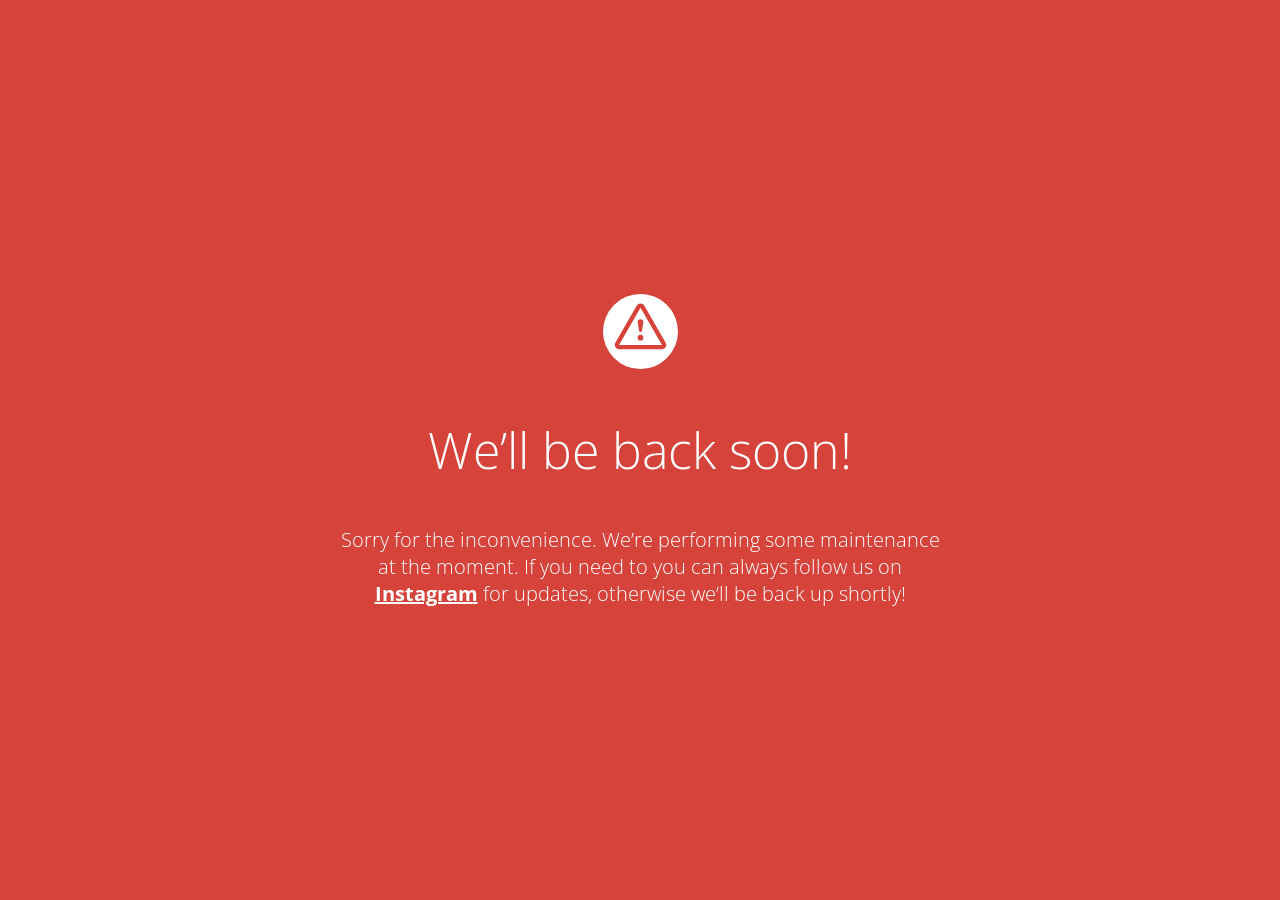
<file: index.html>
<!doctype html>
<title>Site Maintenance</title>
<link href="https://fonts.googleapis.com/css?family=Open+Sans:300,400,700" rel="stylesheet">
<style>
  html, body { padding: 0; margin: 0; width: 100%; height: 100%; }
  * {box-sizing: border-box;}
  body { text-align: center; padding: 0; background: #d6433b; color: #fff; font-family: Open Sans; }
  h1 { font-size: 50px; font-weight: 100; text-align: center;}
  body { font-family: Open Sans; font-weight: 100; font-size: 20px; color: #fff; text-align: center; display: -webkit-box; display: -ms-flexbox; display: flex; -webkit-box-pack: center; -ms-flex-pack: center; justify-content: center; -webkit-box-align: center; -ms-flex-align: center; align-items: center;}
  article { display: block; width: 700px; padding: 50px; margin: 0 auto; }
  a { color: #fff; font-weight: bold;}
  a:hover { text-decoration: none; }
  svg { width: 75px; margin-top: 1em; }
</style>

<article>
    <svg xmlns="http://www.w3.org/2000/svg" viewBox="0 0 202.24 202.24"><defs><style>.cls-1{fill:#fff;}</style></defs><title>Asset 3</title><g id="Layer_2" data-name="Layer 2"><g id="Capa_1" data-name="Capa 1"><path class="cls-1" d="M101.12,0A101.12,101.12,0,1,0,202.24,101.12,101.12,101.12,0,0,0,101.12,0ZM159,148.76H43.28a11.57,11.57,0,0,1-10-17.34L91.09,31.16a11.57,11.57,0,0,1,20.06,0L169,131.43a11.57,11.57,0,0,1-10,17.34Z"/><path class="cls-1" d="M101.12,36.93h0L43.27,137.21H159L101.13,36.94Zm0,88.7a7.71,7.71,0,1,1,7.71-7.71A7.71,7.71,0,0,1,101.12,125.63Zm7.71-50.13a7.56,7.56,0,0,1-.11,1.3l-3.8,22.49a3.86,3.86,0,0,1-7.61,0l-3.8-22.49a8,8,0,0,1-.11-1.3,7.71,7.71,0,1,1,15.43,0Z"/></g></g></svg>
    <h1>We&rsquo;ll be back soon!</h1>
    <div>
        <p>Sorry for the inconvenience. We&rsquo;re performing some maintenance at the moment. If you need to you can always follow us on <a href="http://www.instagram.com/heygaurab" target="_blank">Instagram</a> for updates, otherwise we&rsquo;ll be back up shortly!</p>
        
    </div>
</article>
</file>
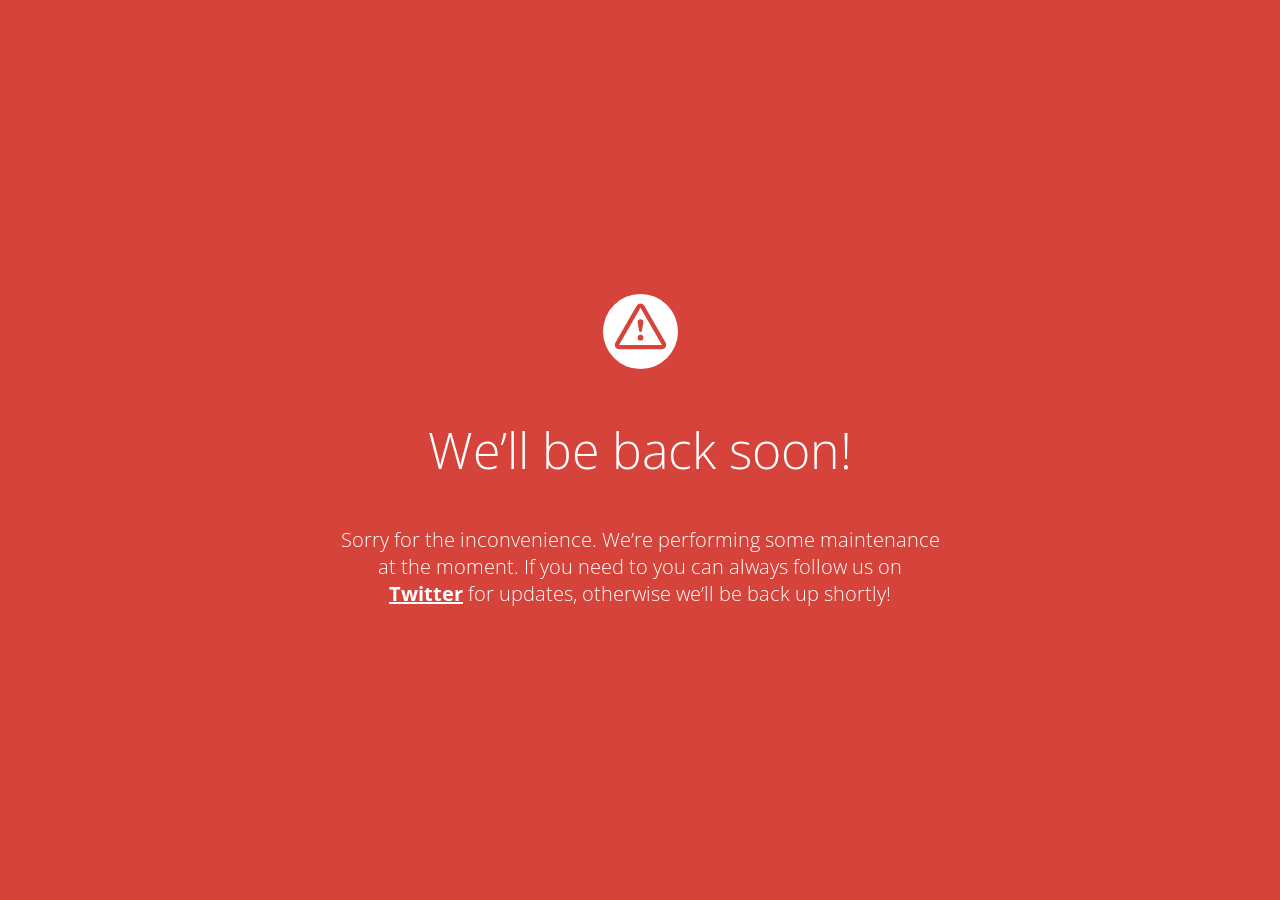
<file: web.html>
<!doctype html>
<title>Site Maintenance</title>
<link href="https://fonts.googleapis.com/css?family=Open+Sans:300,400,700" rel="stylesheet">
<style>
  html, body { padding: 0; margin: 0; width: 100%; height: 100%; }
  * {box-sizing: border-box;}
  body { text-align: center; padding: 0; background: #d6433b; color: #fff; font-family: Open Sans; }
  h1 { font-size: 50px; font-weight: 100; text-align: center;}
  body { font-family: Open Sans; font-weight: 100; font-size: 20px; color: #fff; text-align: center; display: -webkit-box; display: -ms-flexbox; display: flex; -webkit-box-pack: center; -ms-flex-pack: center; justify-content: center; -webkit-box-align: center; -ms-flex-align: center; align-items: center;}
  article { display: block; width: 700px; padding: 50px; margin: 0 auto; }
  a { color: #fff; font-weight: bold;}
  a:hover { text-decoration: none; }
  svg { width: 75px; margin-top: 1em; }
</style>

<article>
    <svg xmlns="http://www.w3.org/2000/svg" viewBox="0 0 202.24 202.24"><defs><style>.cls-1{fill:#fff;}</style></defs><title>Asset 3</title><g id="Layer_2" data-name="Layer 2"><g id="Capa_1" data-name="Capa 1"><path class="cls-1" d="M101.12,0A101.12,101.12,0,1,0,202.24,101.12,101.12,101.12,0,0,0,101.12,0ZM159,148.76H43.28a11.57,11.57,0,0,1-10-17.34L91.09,31.16a11.57,11.57,0,0,1,20.06,0L169,131.43a11.57,11.57,0,0,1-10,17.34Z"/><path class="cls-1" d="M101.12,36.93h0L43.27,137.21H159L101.13,36.94Zm0,88.7a7.71,7.71,0,1,1,7.71-7.71A7.71,7.71,0,0,1,101.12,125.63Zm7.71-50.13a7.56,7.56,0,0,1-.11,1.3l-3.8,22.49a3.86,3.86,0,0,1-7.61,0l-3.8-22.49a8,8,0,0,1-.11-1.3,7.71,7.71,0,1,1,15.43,0Z"/></g></g></svg>
    <h1>We&rsquo;ll be back soon!</h1>
    <div>
        <p>Sorry for the inconvenience. We&rsquo;re performing some maintenance at the moment. If you need to you can always follow us on <a href="http://www.twitter.com/heygaurab" target="_blank">Twitter</a> for updates, otherwise we&rsquo;ll be back up shortly!</p>
        
    </div>
</article>
</file>
